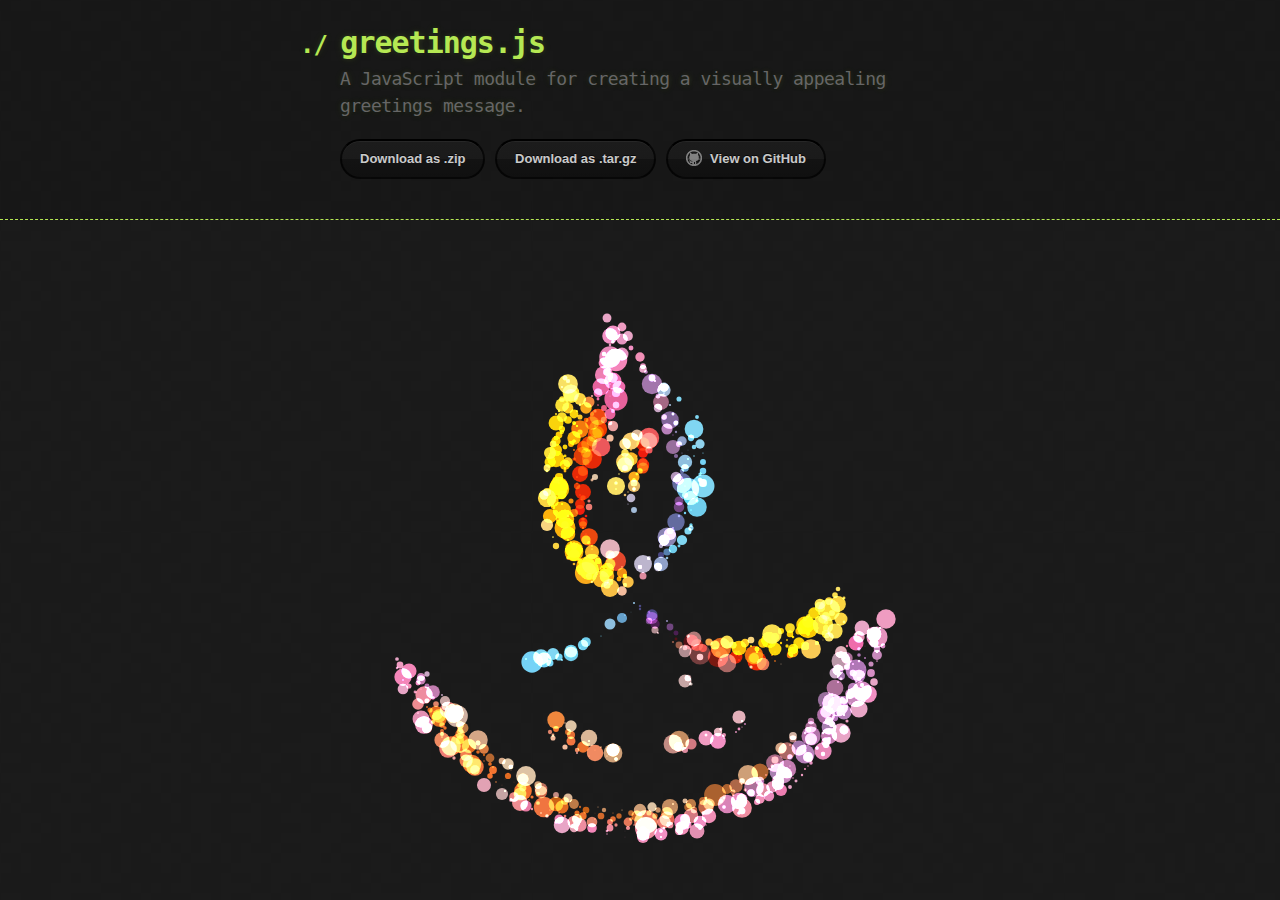
<file: index.html>
<!DOCTYPE html>
<html>

<head>
    <meta charset='utf-8'>
    <meta http-equiv="X-UA-Compatible" content="chrome=1">
    <link rel="stylesheet" type="text/css" href="stylesheets/stylesheet.css" media="screen">
    <link rel="stylesheet" type="text/css" href="stylesheets/pygment_trac.css" media="screen">
    <title>greetings.js by Aniruddha</title>
</head>

<body>
    <header>
        <div class="container">
            <h1>greetings.js</h1>
            <h2>A JavaScript module for creating a visually appealing greetings message.</h2>
            <section id="downloads">
                <a href="https://github.com/aniruddhanath/javascript-image-to-greetings/zipball/master" class="btn">Download as .zip</a>
                <a href="https://github.com/aniruddhanath/javascript-image-to-greetings/tarball/master" class="btn">Download as .tar.gz</a>
                <a href="https://github.com/aniruddhanath/javascript-image-to-greetings" class="btn btn-github"><span class="icon"></span>View on GitHub</a>
            </section>
        </div>
    </header>
    <div class="container">
        <section id="main_content">
            <div class="greetings-container">
                <canvas id="canvas"></canvas>
            </div>
            <img src="images/sample.png" id="image">
        </section>
    </div>
    <script type="text/javascript" src="javascripts/greetings.js"></script>
    <script type="text/javascript" src="javascripts/main.js"></script>
    <script type="text/javascript">
    var gaJsHost = (("https:" == document.location.protocol) ? "https://ssl." : "http://www.");
    document.write(unescape("%3Cscript src='" + gaJsHost + "google-analytics.com/ga.js' type='text/javascript'%3E%3C/script%3E"));
    </script>
    <script type="text/javascript">
    try {
        var pageTracker = _gat._getTracker("UA-62099578-3");
        pageTracker._trackPageview();
    } catch (err) {}
    </script>
</body>

</html>
</file>
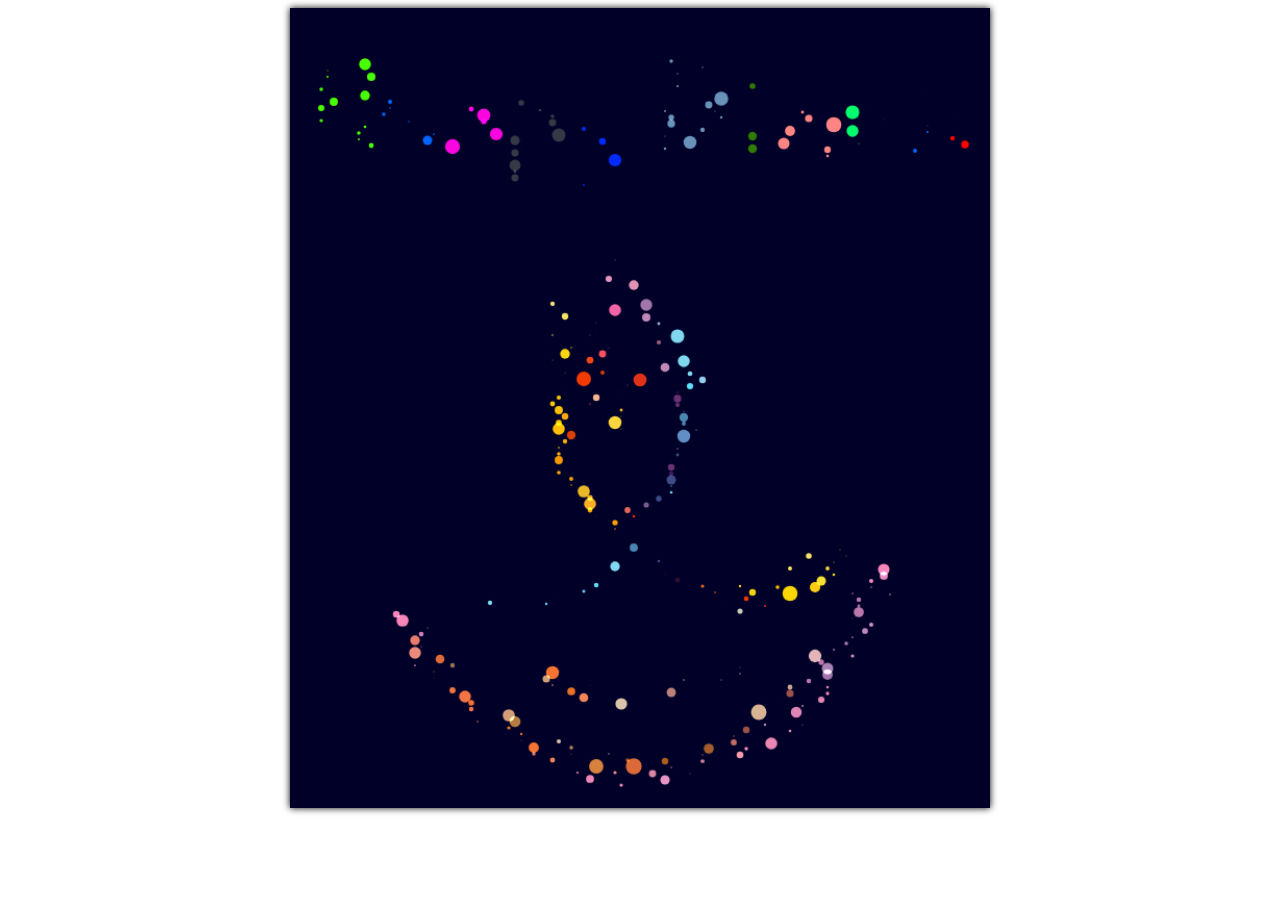
<file: demo/index.html>
<!DOCTYPE html>
<html>

<head>
    <title>Greetings.js</title>
    <style type="text/css">
    .greetings-container {
        width: 700px;
        margin: 0px auto;
    }
    
    #canvas {
        width: 100%;
        background: rgba(0, 0, 40, 1);
        box-shadow: 0px 0px 7px rgba(0, 0, 0, 1);
    }
    
    #image {
        display: none;
    }
    </style>
</head>

<body>
    <div class="greetings-container">
        <canvas id="canvas"></canvas>
    </div>
    <img src="image.png" id="image">
    <script type="text/javascript" src="../greetings.js"></script>
    <script type="text/javascript">
    window.onload = function() {
        var data = {
            canvas: 'canvas',
            image: 'image',
            size: 8,
            scale: 6,
        };

        Greetings.create(data);
    }
    </script>
</body>

</html>
</file>
<file: stylesheets/stylesheet.css>
body {
    margin: 0;
    padding: 0;
    background: #151515 url("../images/bkg.png") 0 0;
    color: #eaeaea;
    font: 16px;
    line-height: 1.5;
    font-family: Monaco, "Bitstream Vera Sans Mono", "Lucida Console", Terminal, monospace;
}


/* General & 'Reset' Stuff */

.container {
    width: 90%;
    max-width: 600px;
    margin: 0 auto;
}

section {
    display: block;
    margin: 0 0 20px 0;
}

h1,
h2,
h3,
h4,
h5,
h6 {
    margin: 0 0 20px;
}

li {
    line-height: 1.4;
}


/* Header, <header>
   header   - container
   h1       - project name
   h2       - project description
*/

header {
    background: rgba(0, 0, 0, 0.1);
    width: 100%;
    border-bottom: 1px dashed #b5e853;
    padding: 20px 0;
    margin: 0 0 40px 0;
}

header h1 {
    font-size: 30px;
    line-height: 1.5;
    margin: 0 0 0 -40px;
    font-weight: bold;
    font-family: Monaco, "Bitstream Vera Sans Mono", "Lucida Console", Terminal, monospace;
    color: #b5e853;
    text-shadow: 0 1px 1px rgba(0, 0, 0, 0.1), 0 0 5px rgba(181, 232, 83, 0.1), 0 0 10px rgba(181, 232, 83, 0.1);
    letter-spacing: -1px;
    -webkit-font-smoothing: antialiased;
}

header h1:before {
    content: "./ ";
    font-size: 24px;
}

header h2 {
    font-size: 18px;
    font-weight: 300;
    color: #666;
}

#downloads .btn {
    display: inline-block;
    text-align: center;
    margin: 0;
}


/* Main Content
*/

#main_content {
    width: 100%;
    -webkit-font-smoothing: antialiased;
}

section img {
    max-width: 100%
}

h1,
h2,
h3,
h4,
h5,
h6 {
    font-weight: normal;
    font-family: Monaco, "Bitstream Vera Sans Mono", "Lucida Console", Terminal, monospace;
    color: #b5e853;
    letter-spacing: -0.03em;
    text-shadow: 0 1px 1px rgba(0, 0, 0, 0.1), 0 0 5px rgba(181, 232, 83, 0.1), 0 0 10px rgba(181, 232, 83, 0.1);
}

#main_content h1 {
    font-size: 30px;
}

#main_content h2 {
    font-size: 24px;
}

#main_content h3 {
    font-size: 18px;
}

#main_content h4 {
    font-size: 14px;
}

#main_content h5 {
    font-size: 12px;
    text-transform: uppercase;
    margin: 0 0 5px 0;
}

#main_content h6 {
    font-size: 12px;
    text-transform: uppercase;
    color: #999;
    margin: 0 0 5px 0;
}

dt {
    font-style: italic;
    font-weight: bold;
}

ul li {
    list-style: none;
}

ul li:before {
    content: ">>";
    font-family: Monaco, "Bitstream Vera Sans Mono", "Lucida Console", Terminal, monospace;
    font-size: 13px;
    color: #b5e853;
    margin-left: -37px;
    margin-right: 21px;
    line-height: 16px;
}

blockquote {
    color: #aaa;
    padding-left: 10px;
    border-left: 1px dotted #666;
}

pre {
    background: rgba(0, 0, 0, 0.9);
    border: 1px solid rgba(255, 255, 255, 0.15);
    padding: 10px;
    font-size: 14px;
    color: #b5e853;
    border-radius: 2px;
    -moz-border-radius: 2px;
    -webkit-border-radius: 2px;
    text-wrap: normal;
    overflow: auto;
    overflow-y: hidden;
}

table {
    width: 100%;
    margin: 0 0 20px 0;
}

th {
    text-align: left;
    border-bottom: 1px dashed #b5e853;
    padding: 5px 10px;
}

td {
    padding: 5px 10px;
}

hr {
    height: 0;
    border: 0;
    border-bottom: 1px dashed #b5e853;
    color: #b5e853;
}


/* Buttons
*/

.btn {
    display: inline-block;
    background: -webkit-linear-gradient(top, rgba(40, 40, 40, 0.3), rgba(35, 35, 35, 0.3) 50%, rgba(10, 10, 10, 0.3) 50%, rgba(0, 0, 0, 0.3));
    padding: 8px 18px;
    border-radius: 50px;
    border: 2px solid rgba(0, 0, 0, 0.7);
    border-bottom: 2px solid rgba(0, 0, 0, 0.7);
    border-top: 2px solid rgba(0, 0, 0, 1);
    color: rgba(255, 255, 255, 0.8);
    font-family: Helvetica, Arial, sans-serif;
    font-weight: bold;
    font-size: 13px;
    text-decoration: none;
    text-shadow: 0 -1px 0 rgba(0, 0, 0, 0.75);
    box-shadow: inset 0 1px 0 rgba(255, 255, 255, 0.05);
}

.btn:hover {
    background: -webkit-linear-gradient(top, rgba(40, 40, 40, 0.6), rgba(35, 35, 35, 0.6) 50%, rgba(10, 10, 10, 0.8) 50%, rgba(0, 0, 0, 0.8));
}

.btn .icon {
    display: inline-block;
    width: 16px;
    height: 16px;
    margin: 1px 8px 0 0;
    float: left;
}

.btn-github .icon {
    opacity: 0.6;
    background: url("../images/blacktocat.png") 0 0 no-repeat;
}


/* Links
   a, a:hover, a:visited
*/

a {
    color: #63c0f5;
    text-shadow: 0 0 5px rgba(104, 182, 255, 0.5);
}


/* Clearfix */

.cf:before,
.cf:after {
    content: "";
    display: table;
}

.cf:after {
    clear: both;
}

.cf {
    zoom: 1;
}


/* Canvas */

.greetings-container {
    margin: 0px auto;
}

#canvas {
    width: 100%;
    /*background: rgba(0, 0, 40, 1);
    box-shadow: 0px 0px 7px rgba(0, 0, 0, 1);*/
}

#image {
    display: none;
}
</file>
<file: stylesheets/pygment_trac.css>
.highlight .c { color: #999988; font-style: italic } /* Comment */
.highlight .err { color: #a61717; background-color: #e3d2d2 } /* Error */
.highlight .k { font-weight: bold } /* Keyword */
.highlight .o { font-weight: bold } /* Operator */
.highlight .cm { color: #999988; font-style: italic } /* Comment.Multiline */
.highlight .cp { color: #999999; font-weight: bold } /* Comment.Preproc */
.highlight .c1 { color: #999988; font-style: italic } /* Comment.Single */
.highlight .cs { color: #999999; font-weight: bold; font-style: italic } /* Comment.Special */
.highlight .gd { color: #000000; background-color: #ffdddd } /* Generic.Deleted */
.highlight .gd .x { color: #000000; background-color: #ffaaaa } /* Generic.Deleted.Specific */
.highlight .ge { font-style: italic } /* Generic.Emph */
.highlight .gr { color: #aa0000 } /* Generic.Error */
.highlight .gh { color: #999999 } /* Generic.Heading */
.highlight .gi { color: #000000; background-color: #ddffdd } /* Generic.Inserted */
.highlight .gi .x { color: #000000; background-color: #aaffaa } /* Generic.Inserted.Specific */
.highlight .go { color: #888888 } /* Generic.Output */
.highlight .gp { color: #555555 } /* Generic.Prompt */
.highlight .gs { font-weight: bold } /* Generic.Strong */
.highlight .gu { color: #800080; font-weight: bold; } /* Generic.Subheading */
.highlight .gt { color: #aa0000 } /* Generic.Traceback */
.highlight .kc { font-weight: bold } /* Keyword.Constant */
.highlight .kd { font-weight: bold } /* Keyword.Declaration */
.highlight .kn { font-weight: bold } /* Keyword.Namespace */
.highlight .kp { font-weight: bold } /* Keyword.Pseudo */
.highlight .kr { font-weight: bold } /* Keyword.Reserved */
.highlight .kt { color: #445588; font-weight: bold } /* Keyword.Type */
.highlight .m { color: #009999 } /* Literal.Number */
.highlight .s { color: #d14 } /* Literal.String */
.highlight .na { color: #008080 } /* Name.Attribute */
.highlight .nb { color: #0086B3 } /* Name.Builtin */
.highlight .nc { color: #445588; font-weight: bold } /* Name.Class */
.highlight .no { color: #008080 } /* Name.Constant */
.highlight .ni { color: #800080 } /* Name.Entity */
.highlight .ne { color: #990000; font-weight: bold } /* Name.Exception */
.highlight .nf { color: #990000; font-weight: bold } /* Name.Function */
.highlight .nn { color: #555555 } /* Name.Namespace */
.highlight .nt { color: #CBDFFF } /* Name.Tag */
.highlight .nv { color: #008080 } /* Name.Variable */
.highlight .ow { font-weight: bold } /* Operator.Word */
.highlight .w { color: #bbbbbb } /* Text.Whitespace */
.highlight .mf { color: #009999 } /* Literal.Number.Float */
.highlight .mh { color: #009999 } /* Literal.Number.Hex */
.highlight .mi { color: #009999 } /* Literal.Number.Integer */
.highlight .mo { color: #009999 } /* Literal.Number.Oct */
.highlight .sb { color: #d14 } /* Literal.String.Backtick */
.highlight .sc { color: #d14 } /* Literal.String.Char */
.highlight .sd { color: #d14 } /* Literal.String.Doc */
.highlight .s2 { color: #d14 } /* Literal.String.Double */
.highlight .se { color: #d14 } /* Literal.String.Escape */
.highlight .sh { color: #d14 } /* Literal.String.Heredoc */
.highlight .si { color: #d14 } /* Literal.String.Interpol */
.highlight .sx { color: #d14 } /* Literal.String.Other */
.highlight .sr { color: #009926 } /* Literal.String.Regex */
.highlight .s1 { color: #d14 } /* Literal.String.Single */
.highlight .ss { color: #990073 } /* Literal.String.Symbol */
.highlight .bp { color: #999999 } /* Name.Builtin.Pseudo */
.highlight .vc { color: #008080 } /* Name.Variable.Class */
.highlight .vg { color: #008080 } /* Name.Variable.Global */
.highlight .vi { color: #008080 } /* Name.Variable.Instance */
.highlight .il { color: #009999 } /* Literal.Number.Integer.Long */

.type-csharp .highlight .k { color: #0000FF }
.type-csharp .highlight .kt { color: #0000FF }
.type-csharp .highlight .nf { color: #000000; font-weight: normal }
.type-csharp .highlight .nc { color: #2B91AF }
.type-csharp .highlight .nn { color: #000000 }
.type-csharp .highlight .s { color: #A31515 }
.type-csharp .highlight .sc { color: #A31515 }
</file>
